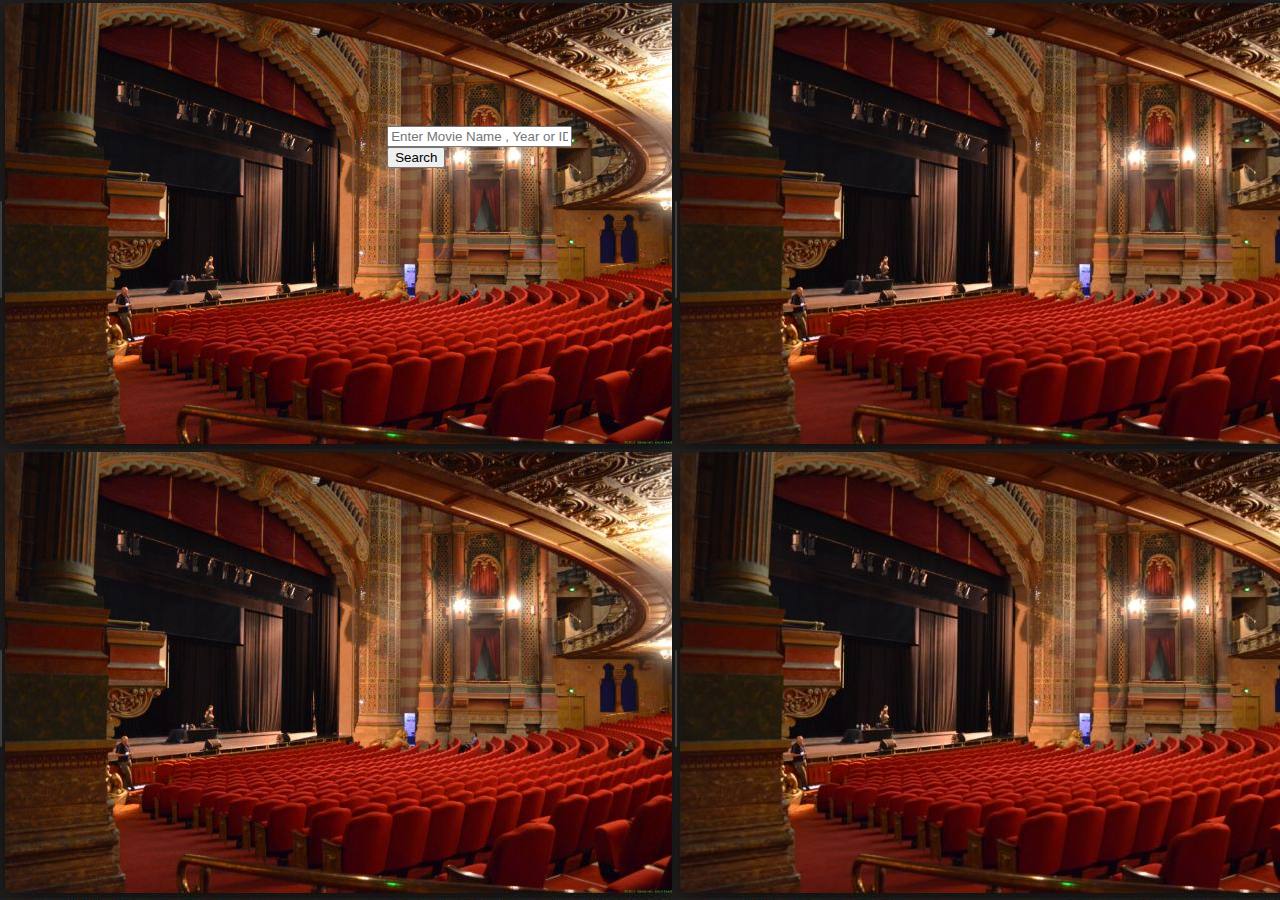
<file: Jqueryadvanced/index.html>
<html>


<head>
	<title> OMBD </title>
   <meta charset="utf-8">
   <meta name="viewport" content="width=device-width, initial-scale=1.0,user-scalable=no">
        
        <!--Stylesheets-->
        <link rel="stylesheet" href="https://stackpath.bootstrapcdn.com/bootstrap/4.1.0/css/bootstrap.min.css" integrity="sha384-9gVQ4dYFwwWSjIDZnLEWnxCjeSWFphJiwGPXr1jddIhOegiu1FwO5qRGvFXOdJZ4" crossorigin="anonymous">
    <link rel="stylesheet" type="text/css" href="style.css">

    </head>
    <body>

    
    	<div class="row"  >
           <div class="col-12 col-sm-10 col-md-7 col-lg-5 "  >
                  <div class="form-group">
                      <input type="text" class="form-control" id="formInput" placeholder="Enter Movie Name , Year or ID  " >
                   </div>
                 </div>

            <div class="col-12 col-md-12 col-sm-4   col-lg-1 ">
                <button  type="button"  class="btn btn-dark "  id="get-data" >Search</button>
             </div>
          </div>
<div class="row  card1" >

        <div class=" col-sm-5 col-sm-7  col-md-5 col-lg-5 ">
<div class="card" >
  <img class="card-img-top" src="image2.jpg" alt="Card image cap">
  <div class="card-body">
                 
                 <h4  id= "title"> Title :	 </h4>
                 <h4  id= "Yr"> Year : </h4>

<h4  id= "rated"> Rated : </h4>

<h4  id= "release"> Released : </h4>

<h4  id= "rt"> Runtime : </h4>

<h4  id= "genre"> Genre : </h4>

<h4  id= "director"> Director : </h4>

<h4  id= "writer"> Writer : </h4>

<h4  id= "plot"> Plot :  </h4>

<h4  id= "language"> Language : </h4>

<h4  id= "country"> Country : </h4>

<h4  id= "awards"> Awards : </h4>

<h4  id= "poster"> Poster :  </h4>


<h4  id= "ratings">Ratings : </h4>

<h4  id= "metascore"> Metascore : </h4>

<h4  id= "IR"> imdbRating :  </h4>

<h4  id= "IV">imdbVotes : </h4>

<h4  id= "imdbID"> imdbID : </h4>

<h4  id= "type"> Type : </h4>
<h4  id= "dvd">DVD : </h4>

<h4  id= "boxoffice"> BoxOffice : </h4>

<h4  id= "pro"> Production : </h4>
<h4  id= "response"> Response : </h4>
<h4 id="website"> Website : </h4>






  </div>
</div>
 </div>
</div>


<script src="https://code.jquery.com/jquery-3.2.1.min.js"></script>
       <script type="text/javascript" src="index.js"></script>
         <script src="https://cdnjs.cloudflare.com/ajax/libs/popper.js/1.12.9/umd/popper.min.js"></script>

          <script src="https://maxcdn.bootstrapcdn.com/bootstrap/4.0.0/js/bootstrap.min.js"></script>

   



    	</body>
    	
    	</html>
</file>
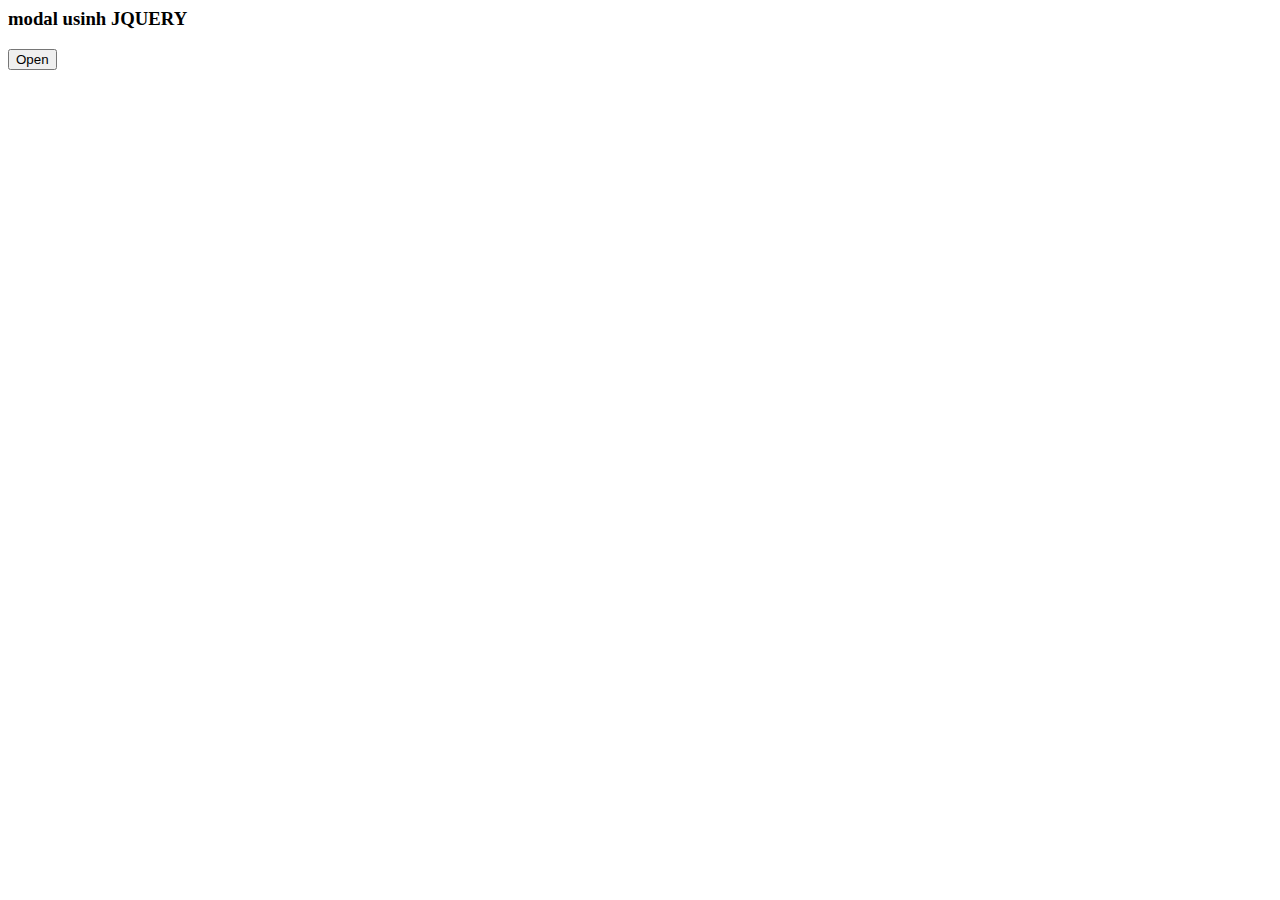
<file: modal/index.html>
<html>


<head>
   <meta charset="utf-8">
   <meta name="viewport" content="width=device-width, initial-scale=1.0,user-scalable=no">
        
        <!--Stylesheets-->
        <link rel="stylesheet" href="modal.css">
    </head>

    <body>

    	<h3> modal usinh JQUERY </h3>
    	<button id= "myBtn">Open</button>
    	<div id="myModal" class="modal">
    	  <div class= "content">
    	  	<span class="close"> &times; </span>   
    	  	<!-- &times; represnts displays mark in html page -->

    	  	<p> The monsoon is a whimsical beast, on most occasions it rains but sometimes it does not despite rain bearing clouds being in the sky. </p>

    	  </div>
    	</div>
    	  <script src="jquery-3.3.1.min.js"></script>
  <script src ="modal.js"></script>
    	</body>
    	</html>
</file>
<file: Jqueryadvanced/style.css>
:root{
	font-size: 16px;
}

body{
	background-image: url("image1.jpg");
}
.row{
	margin-left: 30%;
  margin-top: 10%;
}

.card1{
     justify-content: center;
	margin-left: 0%;
	 margin-top: 0%;
}
.card1{
	font-size: 0.5rem;
	font-style: italic;
}
</file>
<file: modal/modal.css>
.modal{
	display:none;
	position: fixed;
	width:50%;
	height:50%;
	overflow: auto;
}
.content{
	background-color:green;
	margin: auto;
	padding: 20px;
	border-radius: 5px grey;
	width:30%;
}



.close{
	color:black;
	float: right;
	font-size: 30px;
	font-weight: bold;
}
.close:hover,.close:focus{
	color:black;
	text-decoration: none;
	cursor: pointer;
}
</file>
